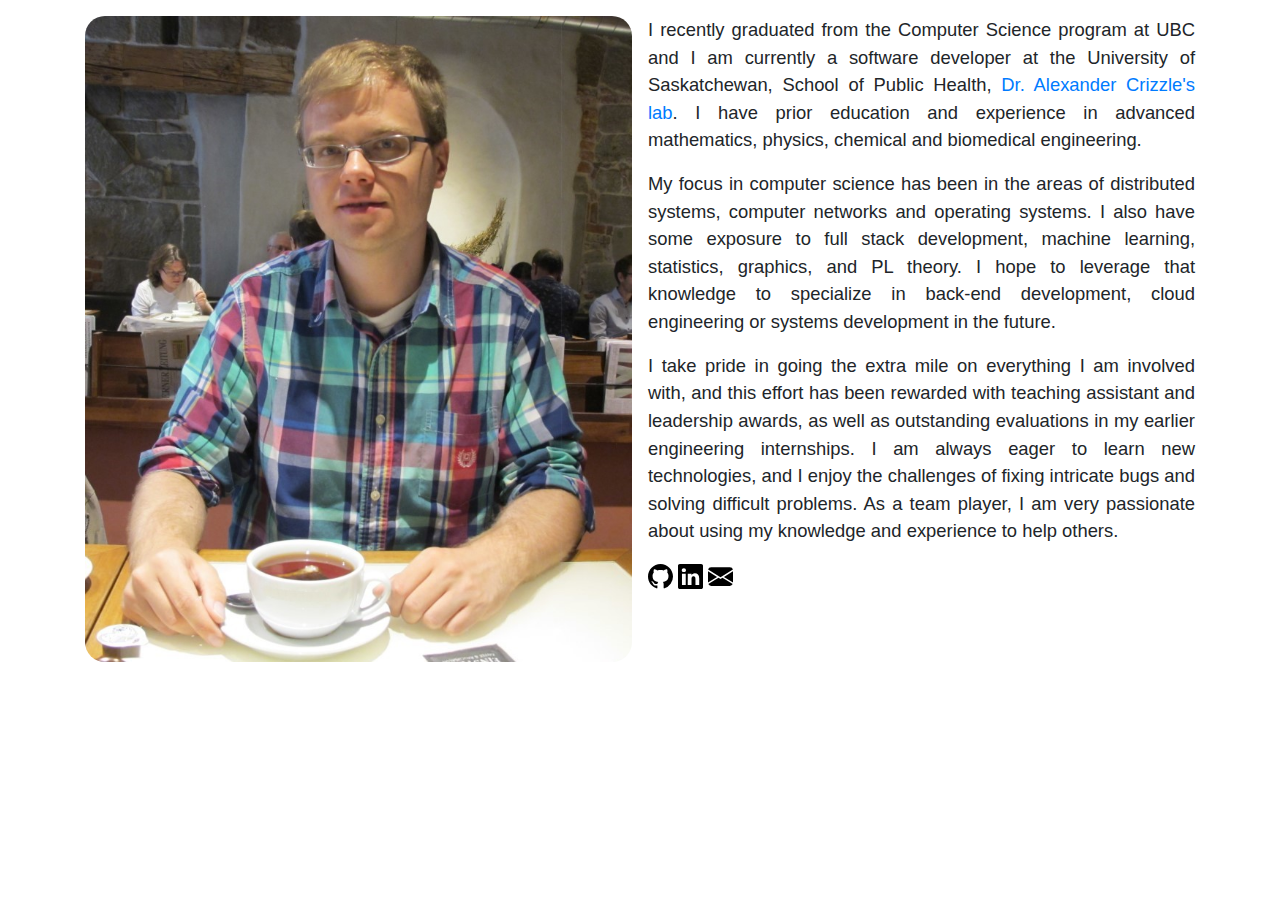
<file: index.html>
<!doctype html>
<html lang="en">
  <head>
    <!-- Required meta tags -->
    <meta charset="utf-8">
    <meta name="viewport" content="width=device-width, initial-scale=1, shrink-to-fit=no, user-scalable=yes">

    <!-- load jQuery and elements -->
    <script src="https://code.jquery.com/jquery-3.5.1.js" 
      integrity="sha256-QWo7LDvxbWT2tbbQ97B53yJnYU3WhH/C8ycbRAkjPDc=" 
      crossorigin="anonymous"></script>
    <script src="/script.js"></script>

    <!-- Bootstrap CSS -->
    <link rel="stylesheet" href="https://stackpath.bootstrapcdn.com/bootstrap/4.5.2/css/bootstrap.min.css" 
        integrity="sha384-JcKb8q3iqJ61gNV9KGb8thSsNjpSL0n8PARn9HuZOnIxN0hoP+VmmDGMN5t9UJ0Z" 
        crossorigin="anonymous">

    <!-- Custom CSS -->
    <link rel="stylesheet" href="/style.css" media="screen">
    <title>Sasha Avreline</title>
  </head>
  <body>
    <div id="nav"></div>

    <!-- main content -->
    <div class="container">

      <section class="row row-cols-1 row-cols-lg-2 no-gutters">
        <div class="col mt-3 pr-lg-2">
          <img class="w-100 rnd-img"
          src=".img/photo.jpg" alt="Sasha Avreline's Photo">
        </div>
        <div class="col textalign lgtext mt-3 pl-lg-2">
          <p>I recently graduated from the Computer Science program at UBC and I am
            currently a software developer at the University of Saskatchewan, School of 
            Public Health, <a href="https://researchers.usask.ca/alexander-crizzle/">
            Dr. Alexander Crizzle's lab</a>. I have prior education and experience in 
            advanced mathematics, physics, chemical and biomedical engineering.</p>
          <p>My focus in computer science has been in the areas of distributed systems, 
            computer networks and operating systems. I also have some exposure to full stack
            development, machine learning, statistics, graphics, and PL theory. I hope to 
            leverage that knowledge to specialize in back-end development, cloud engineering or 
            systems development in the future.</p>
          <p>I take pride in going the extra mile on everything I am involved with, and this
            effort has been rewarded with teaching assistant and leadership awards, as well 
            as outstanding evaluations in my earlier engineering internships. I am always eager to 
            learn new technologies, and I enjoy the challenges of fixing intricate bugs and 
            solving difficult problems. As a team player, I am very passionate about using my
            knowledge and experience to help others.</p>
          <!--<p><a href="resume.pdf">PDF Resume</a></p>-->
          <a href="https://github.com/savreline" class="text-decoration-none">
            <svg xmlns="http://www.w3.org/2000/svg" width="25" height="25" 
            fill="bg-dark" class="bi bi-github" viewBox="0 0 16 16">
              <path d="M8 0C3.58 0 0 3.58 0 8c0 3.54 2.29 6.53 5.47 7.59.4.07.55-.17.55-.38 0-.19-.01-.82-.01-1.49-2.01.37-2.53-.49-2.69-.94-.09-.23-.48-.94-.82-1.13-.28-.15-.68-.52-.01-.53.63-.01 1.08.58 1.23.82.72 1.21 1.87.87 2.33.66.07-.52.28-.87.51-1.07-1.78-.2-3.64-.89-3.64-3.95 0-.87.31-1.59.82-2.15-.08-.2-.36-1.02.08-2.12 0 0 .67-.21 2.2.82.64-.18 1.32-.27 2-.27.68 0 1.36.09 2 .27 1.53-1.04 2.2-.82 2.2-.82.44 1.1.16 1.92.08 2.12.51.56.82 1.27.82 2.15 0 3.07-1.87 3.75-3.65 3.95.29.25.54.73.54 1.48 0 1.07-.01 1.93-.01 2.2 0 .21.15.46.55.38A8.012 8.012 0 0 0 16 8c0-4.42-3.58-8-8-8z"/>
            </svg>
          </a>
          <a href="https://www.linkedin.com/in/savreline/" class="text-decoration-none">
            <svg xmlns="http://www.w3.org/2000/svg" width="25" height="25" 
              fill="bg-dark" class="bi bi-linkedin" viewBox="0 0 16 16">
              <path d="M0 1.146C0 .513.526 0 1.175 0h13.65C15.474 0 16 .513 16 1.146v13.708c0 .633-.526 1.146-1.175 1.146H1.175C.526 16 0 15.487 0 14.854V1.146zm4.943 12.248V6.169H2.542v7.225h2.401zm-1.2-8.212c.837 0 1.358-.554 1.358-1.248-.015-.709-.52-1.248-1.342-1.248-.822 0-1.359.54-1.359 1.248 0 .694.521 1.248 1.327 1.248h.016zm4.908 8.212V9.359c0-.216.016-.432.08-.586.173-.431.568-.878 1.232-.878.869 0 1.216.662 1.216 1.634v3.865h2.401V9.25c0-2.22-1.184-3.252-2.764-3.252-1.274 0-1.845.7-2.165 1.193v.025h-.016a5.54 5.54 0 0 1 .016-.025V6.169h-2.4c.03.678 0 7.225 0 7.225h2.4z"/>
            </svg>
          </a>
          <a href="mailto:savreline@gmail.com" class="text-decoration-none">
            <svg xmlns="http://www.w3.org/2000/svg" width="25" height="25" 
              fill="bg-dark" class="bi bi-envelope-fill" viewBox="0 0 16 16">
              <path d="M.05 3.555A2 2 0 0 1 2 2h12a2 2 0 0 1 1.95 1.555L8 8.414.05 3.555zM0 4.697v7.104l5.803-3.558L0 4.697zM6.761 8.83l-6.57 4.027A2 2 0 0 0 2 14h12a2 2 0 0 0 1.808-1.144l-6.57-4.027L8 9.586l-1.239-.757zm3.436-.586L16 11.801V4.697l-5.803 3.546z"/>
            </svg>          
          </a>
        </div><!-- media-body -->
      </section><!-- media -->
      
    </div><!-- container -->

    <!-- BootStrap JS -->
    <script src="https://cdn.jsdelivr.net/npm/popper.js@1.16.1/dist/umd/popper.min.js" 
        integrity="sha384-9/reFTGAW83EW2RDu2S0VKaIzap3H66lZH81PoYlFhbGU+6BZp6G7niu735Sk7lN" 
        crossorigin="anonymous"></script>
    <script src="https://stackpath.bootstrapcdn.com/bootstrap/4.5.2/js/bootstrap.min.js" 
        integrity="sha384-B4gt1jrGC7Jh4AgTPSdUtOBvfO8shuf57BaghqFfPlYxofvL8/KUEfYiJOMMV+rV" 
        crossorigin="anonymous"></script>
  </body>
</html>
</file>
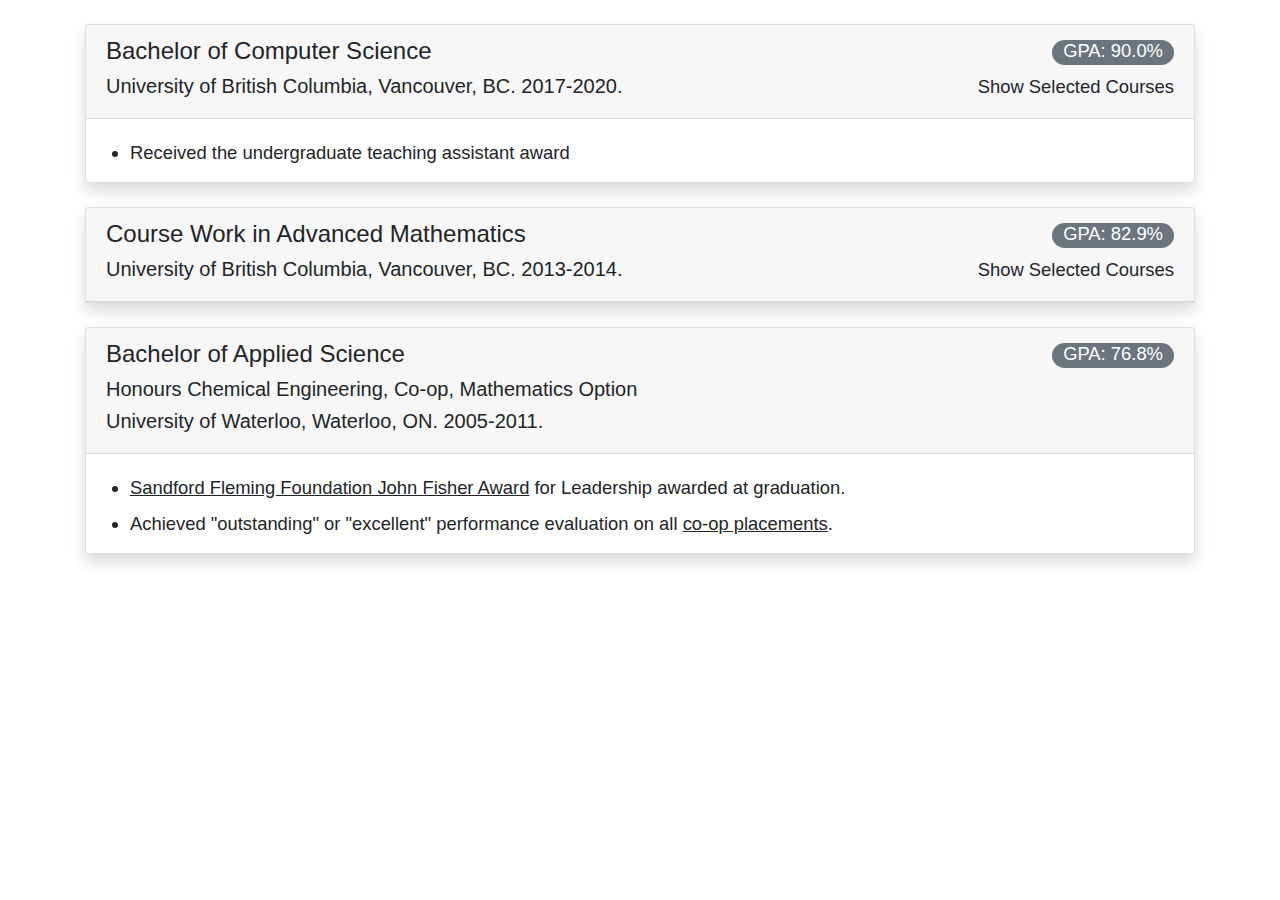
<file: education/index.html>
<!doctype html>
<html lang="en">
  <head>
    <!-- Required meta tags -->
    <meta charset="utf-8">
    <meta name="viewport" content="width=device-width, initial-scale=1, shrink-to-fit=no">

    <!-- load jQuery and elements -->
    <script src="https://code.jquery.com/jquery-3.5.1.js" 
      integrity="sha256-QWo7LDvxbWT2tbbQ97B53yJnYU3WhH/C8ycbRAkjPDc=" 
      crossorigin="anonymous"></script>
    <script src="/script.js"></script>

    <!-- Bootstrap CSS -->
    <link rel="stylesheet" href="https://stackpath.bootstrapcdn.com/bootstrap/4.5.2/css/bootstrap.min.css" 
        integrity="sha384-JcKb8q3iqJ61gNV9KGb8thSsNjpSL0n8PARn9HuZOnIxN0hoP+VmmDGMN5t9UJ0Z" 
        crossorigin="anonymous">

    <!-- Custom CSS -->
    <link rel="stylesheet" href="/style.css" media="screen">
    <title>Sasha Avreline: Education</title>
  </head>
  <body>
    <div id="nav"></div>

    <!-- main content -->
    <div class="container">
    
        <section class="card my-4 shadow">
            <div class="card-header">
                <div class="row row-cols-1 row-cols-lg-2">
                    <div class="col">
                        <h4>Bachelor of Computer Science</h4>
                        <h5>University of British Columbia, Vancouver, BC. 2017-2020.</h5>
                    </div>
                    <div class="col text-right">
                        <span class="badge-pill badge-secondary pb-1 lgtext">GPA: 90.0%</span><br>
                        <div class="mt-2 lgtext">
                            <a onClick="javascript:toggle(this, courses);" 
                                class="text-reset" href="#" data-toggle="collapse" data-target="#bcsCourses">
                                Show Selected Courses
                            </a>
                        </div>
                    </div>
                </div><!-- row-->
            </div><!-- header -->
            <div class="card-body lgtext pb-0">	
                <ul class="px-4">	
                    <li>Received the undergraduate teaching assistant award</li>	
                </ul>	
            </div>

            <div class="card-body mt-2 lgtext collapse" id="bcsCourses">
                <div class="row">
                    <div class="col">
                        <h5>Systems and PL</h5>
                        <ul>
                            <li>Distributed Systems Abstractions (Graduate Course)</li>
                            <li>Distributed Systems</li>
                            <li>Advanced Operating Systems</li>
                            <li>Introduction to Compiler Construction</li>
                            <li>Definition of Programming Languages</li>
                        </ul>
                    </div><!-- col -->

                    <div class="col">
                        <h5>Machine Learning and Statistics</h5>
                        <ul>
                            <li>Machine Learning and Data Mining</li>
                            <li>Introduction to Statistical Inference</li>
                            <li>Finding Relationships in Data</li>
                            <li>Introduction to Probability</li>
                        </ul>
                    </div><!-- col -->
                </div><!-- row -->

                <div class="row">
                    <div class="col">
                        <h5>Graphics</h5>
                        <ul>
                            <li>Computer Graphics</li>
                            <li>Geometric Modelling</li>
                        </ul>
                    </div><!-- col -->
                    <div class="col">
                        <h5>Scientific Computing</h5>
                        <ul>
                            <li>Computational Optimization</li>
                            <li>Numerical Approximation and Discretization</li>
                        </ul>
                    </div><!-- col -->
                </div><!-- row -->
            </div><!-- collapse -->
        </section><!-- BCS -->

        <section class="card my-4 shadow">
            <div class="card-header">
                <div class="row row-cols-1 row-cols-lg-2">
                    <div class="col">
                        <h4>Course Work in Advanced Mathematics</h4>
                        <h5>University of British Columbia, Vancouver, BC. 2013-2014.</h5>
                    </div>
                    <div class="col text-right">
                        <span class="badge-pill badge-secondary pb-1 lgtext">GPA: 82.9%</span><br>
                        <div class="mt-2 lgtext">
                            <a onClick="javascript:toggle(this, courses);" 
                                class="text-reset" href="#" data-toggle="collapse" data-target="#mathCourses">
                                Show Selected Courses
                            </a>
                        </div>
                    </div>
                </div><!-- row -->
            </div><!-- header -->

            <div class="card-body mt-2 collapse" id="mathCourses">
                <div class="lgtext row">
                    <div class="col">
                        <h5>Analysis *</h5>
                        <ul>
                            <li>Measure Theory and Integration</li>
                            <li>Functional Analysis</li>
                            <li>Complex Analysis</li>
                        </ul>
                    </div><!-- col -->

                    <div class="col">
                        <h5>Abstract Algebra *</h5>
                        <ul>
                            <li>Fields and Galois Theory</li>
                            <li>Topics in Algebra</li>
                        </ul>
                    </div><!-- col -->
                </div><!-- row -->

                <div class="lgtext row">
                    <div class="col">
                        <h5>Differential Equations</h5>
                        <ul>
                            <li>Green's Functions and Variational Methods</li>
                        </ul>
                    </div><!-- col -->
                    <div class="col">
                        <h5>Topology</h5>
                        <ul>
                            <li>Introduction to Topology</li>
                        </ul>
                    </div><!-- col -->
                </div><!-- row -->
                <span>* all courses are cross-listed graduate courses</span>
            </div><!-- collapse -->
        </section><!-- Math -->

        <section class="card my-4 shadow">
            <div class="card-header">
                <div class="row row-cols-1 row-cols-lg-2">
                    <div class="col-lg-8">
                        <h4>Bachelor of Applied Science</h4>
                        <h5>Honours Chemical Engineering, Co-op, Mathematics Option</h5>
                        <h5>University of Waterloo, Waterloo, ON. 2005-2011.</h5>
                    </div>
                    <div class="col-lg-4 text-right">
                        <span class="badge-pill badge-secondary pb-1 lgtext">GPA: 76.8%</span><br>
                    </div>
                </div><!-- row -->
            </div><!-- header -->

            <div class="card-body lgtext pb-0">
                <ul class="px-4">
                    <li class="pb-1">
                        <a class="text-reset"
                        data-toggle="popover"
                        data-placement="bottom"
                        data-trigger="hover"
                        data-content="The award is for the student graduating from the undergraduate program who 
                        have shown outstanding leadership throughout their academic career in activities that 
                        relate to engineering education."><u>
                        Sandford Fleming Foundation John Fisher Award</u></a> for Leadership awarded at graduation.</li>
                    <li class="pt-1">Achieved "outstanding" or "excellent" performance evaluation on all 
                        <a href="/experience/#interns" class="text-reset"><u>co-op placements</u></a>.</li>
                </ul>
            </div>
        </section><!-- BASc -->
    
    </div><!-- container -->

    <!-- BootStrap JS -->
    <script src="https://cdn.jsdelivr.net/npm/popper.js@1.16.1/dist/umd/popper.min.js" 
        integrity="sha384-9/reFTGAW83EW2RDu2S0VKaIzap3H66lZH81PoYlFhbGU+6BZp6G7niu735Sk7lN" 
        crossorigin="anonymous"></script>
    <script src="https://stackpath.bootstrapcdn.com/bootstrap/4.5.2/js/bootstrap.min.js" 
        integrity="sha384-B4gt1jrGC7Jh4AgTPSdUtOBvfO8shuf57BaghqFfPlYxofvL8/KUEfYiJOMMV+rV" 
        crossorigin="anonymous"></script>
    <script>
        $(function () {
          $('[data-toggle="popover"]').popover();
        })
    </script>
  </body>
</html>
</file>
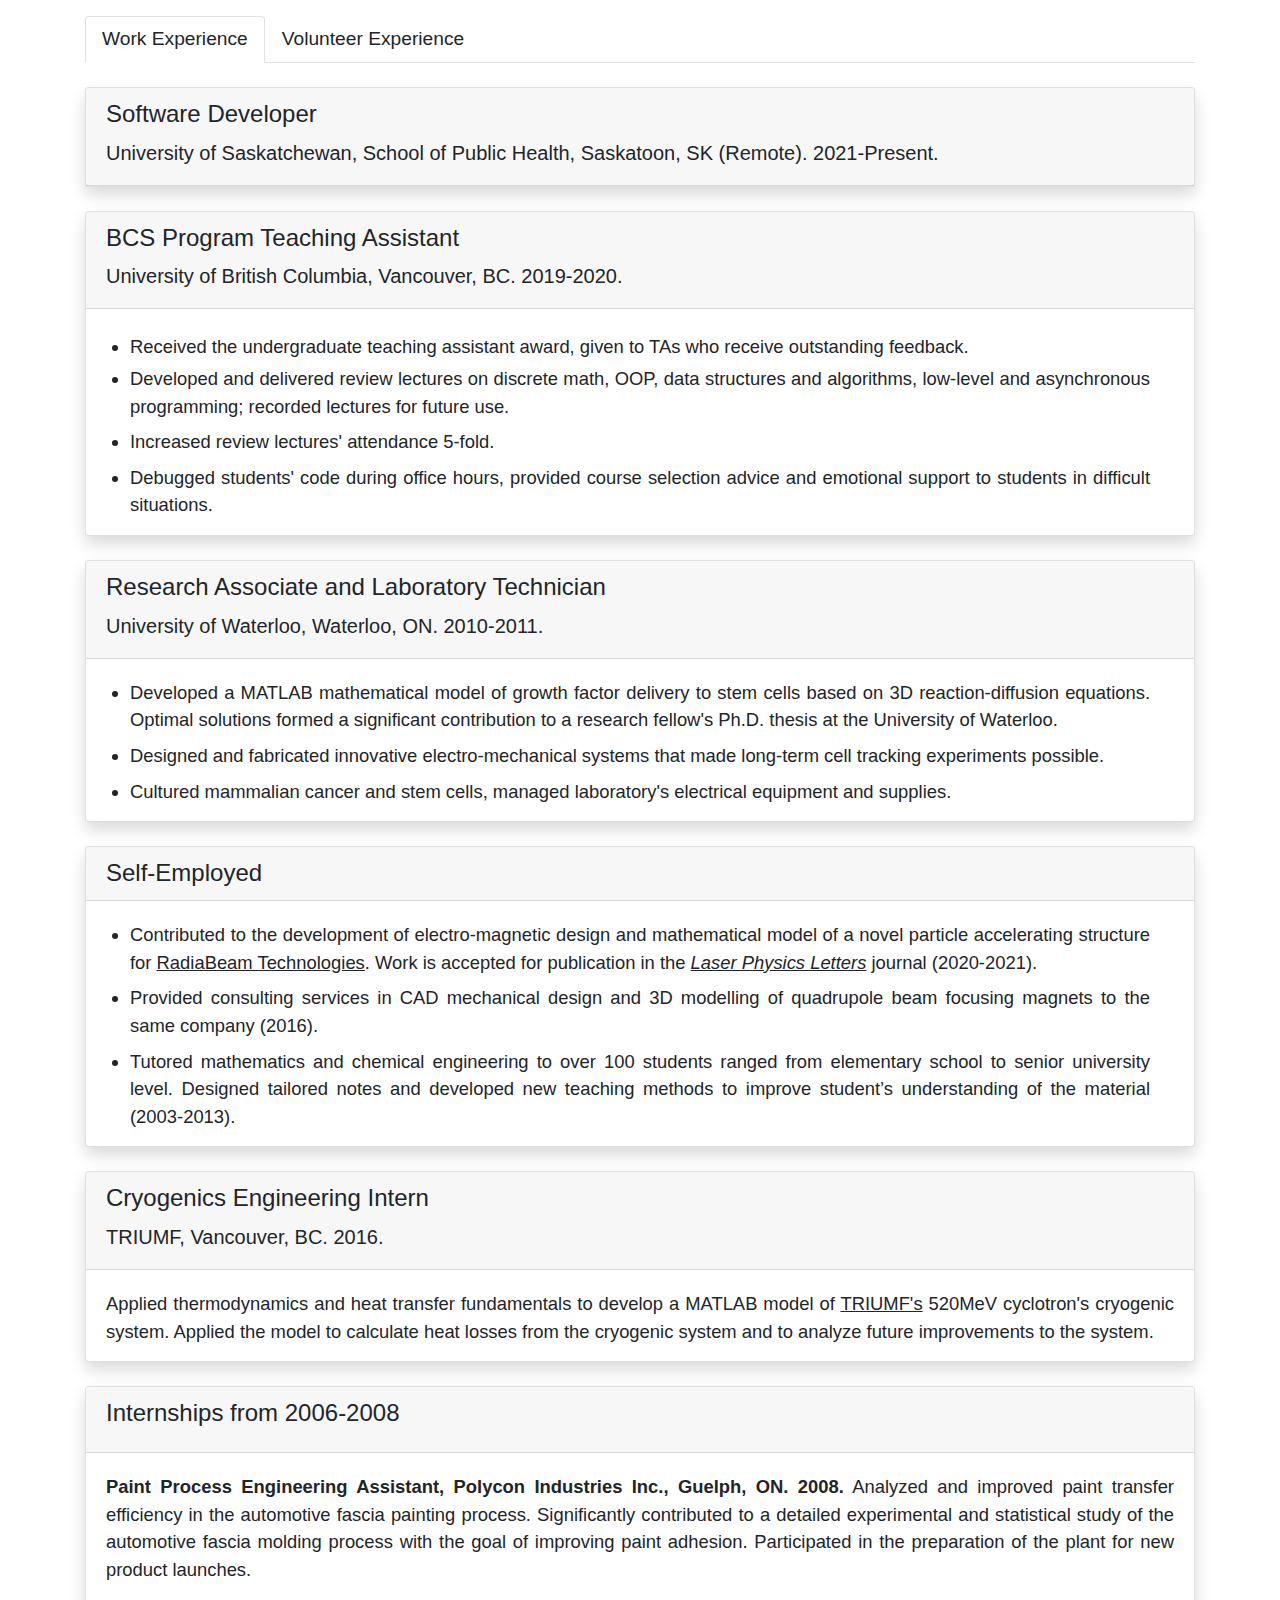
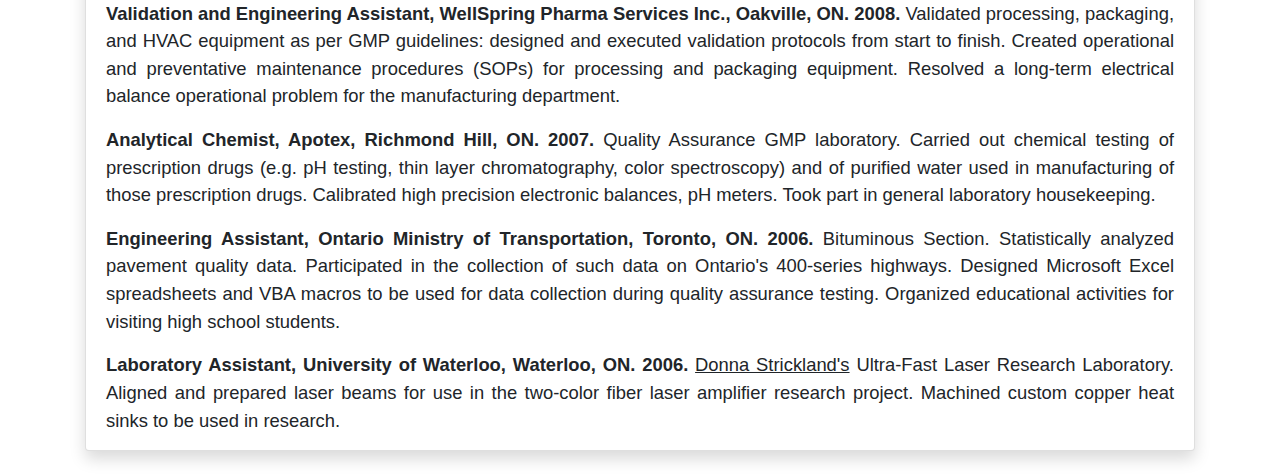
<file: experience/index.html>
<!doctype html>
<html lang="en">
  <head>
    <!-- Required meta tags -->
    <meta charset="utf-8">
    <meta name="viewport" content="width=device-width, initial-scale=1, shrink-to-fit=no, user-scalable=yes">

    <!-- load jQuery and elements -->
    <script src="https://code.jquery.com/jquery-3.5.1.js" 
      integrity="sha256-QWo7LDvxbWT2tbbQ97B53yJnYU3WhH/C8ycbRAkjPDc=" 
      crossorigin="anonymous"></script>
    <script src="/script.js"></script>

    <!-- Bootstrap CSS -->
    <link rel="stylesheet" href="https://stackpath.bootstrapcdn.com/bootstrap/4.5.2/css/bootstrap.min.css" 
        integrity="sha384-JcKb8q3iqJ61gNV9KGb8thSsNjpSL0n8PARn9HuZOnIxN0hoP+VmmDGMN5t9UJ0Z" 
        crossorigin="anonymous">

    <!-- Custom CSS -->
    <link rel="stylesheet" href="/style.css" media="screen">
    <title>Sasha Avreline: Experience</title>
  </head>
  <body>
    <div id="nav"></div>

    <!-- main content -->
    <div class="container" id="content">
    
      <nav class="nav nav-tabs mt-3">
        <a class="nav-item nav-link text-reset active" 
          href="#work"
          data-toggle="tab">
          Work Experience</a>
        <a class="nav-item nav-link text-reset" 
          href="#volunteer"
          data-toggle="tab">
          Volunteer Experience</a>
      </nav>

      <div class="tab-content">
        <div class="tab-pane active" id="work">
          <section class="card my-4 shadow">
            <div class="card-header">
              <h4 class="card-title">Software Developer</h4>
              <h5 class="card-substitle">University of Saskatchewan, School of 
                Public Health, Saskatoon, SK (Remote). 2021-Present.</h5>
            </div>
          </section><!-- Current -->

          <section class="card my-4 shadow">
            <div class="card-header">
              <h4 class="card-title">BCS Program Teaching Assistant</h4>
              <h5 class="card-substitle">University of British Columbia, Vancouver, BC. 
                2019-2020.</h5>
            </div>
            <div class="card-body textalign lgtext pb-0">
              <ul class="px-4">
                <li class="py-1">Received the undergraduate teaching assistant award, 
                  given to TAs who receive outstanding feedback.</li>
                <li class="pb-1">Developed and delivered review lectures on discrete math, OOP, 
                  data structures and algorithms, low-level and asynchronous programming; 
                  recorded lectures for future use.</li>
                <li class="py-1">Increased review lectures' attendance 5-fold.</li>
                <li class="pt-1">Debugged students' code during office hours, provided course 
                  selection advice and emotional support to students in difficult situations.</li>
              </ul>
            </div>
          </section><!-- BCS TA -->
    
          <section class="card my-4 shadow">
            <div class="card-header">
              <h4 class="card-title">Research Associate and Laboratory Technician</h4>
              <h5 class="card-substitle">University of Waterloo, Waterloo, ON. 2010-2011.</h5>
            </div>
            <div class="card-body textalign lgtext pb-0">
              <ul class="px-4">
                <li class="pb-1">Developed a MATLAB mathematical model of growth factor delivery to stem cells 
                  based on 3D reaction-diffusion equations. Optimal solutions formed a significant
                  contribution to a research fellow's Ph.D. thesis at the University of Waterloo.</li>
                <li class="py-1">Designed and fabricated innovative electro-mechanical systems
                  that made long-term cell tracking experiments possible.</li>
                <li class="pt-1">Cultured mammalian cancer and stem cells, managed laboratory's 
                  electrical equipment and supplies.</li>
              </ul>
            </div>
          </section><!-- UW -->
    
          <section class="card my-4 shadow">
            <div class="card-header pb-0">
              <h4 class="card-title">Self-Employed</h4>
            </div>
            <div class="card-body textalign lgtext pb-0">
              <ul class="px-4">
                <!-- <li class="pb-1">Provided consulting services in design and mathematical 
                  modeling of a novel undulator-based particle accelerating structure for low-energy
                  heavy-ions beams to RadiaBeam Technologies (2020).</li> -->
                <li class="pb-1">Contributed to the development of electro-magnetic design and
                  mathematical model of a novel particle accelerating structure for 
                  <a href="https://radiabeam.com/" class="text-reset"><u>RadiaBeam Technologies</u></a>. 
                  Work is accepted for publication in the
                  <a href="https://iopscience.iop.org/journal/1612-202X" class="text-reset">
                    <u><em>Laser Physics Letters</u></em></a> journal (2020-2021).</li>
                <li class="py-1">Provided consulting services in CAD mechanical design and 3D 
                  modelling of quadrupole beam focusing magnets to the same company (2016).</li>
                <li class="pt-1">Tutored mathematics and chemical engineering to over 100 students
                  ranged from elementary school to senior university level.	Designed tailored notes 
                  and developed new teaching methods to improve student’s understanding of the 
                  material (2003-2013).</li>
              </ul>
            </div>
          </section><!-- Self-employed -->
    
          <section class="card my-4 shadow">
            <div class="card-header">
              <h4 class="card-title">Cryogenics Engineering Intern</h4>
              <h5 class="card-substitle">TRIUMF, Vancouver, BC. 2016.</h5>
            </div>
            <div class="card-body textalign lgtext pb-0">
              <p>
                Applied thermodynamics and heat transfer fundamentals to develop a MATLAB
                model of <a href="https://www.triumf.ca/" class="text-reset"><u>TRIUMF's</u></a> 
                520MeV cyclotron's cryogenic system. Applied the model to calculate heat 
                losses from the cryogenic system and to analyze future improvements to the 
                system.
              </p>
            </div>
          </section><!-- TRIUMF -->
    
          <div class="card my-4 shadow" id="interns">
            <div class="card-header">
              <h4 class="card-title">Internships from 2006-2008</h4>
            </div>
            <div class="card-body textalign lgtext pb-0">
              <p><strong>Paint Process Engineering Assistant, Polycon Industries Inc., 
                Guelph, ON. 2008.</strong>
                Analyzed and improved paint transfer efficiency in the automotive fascia painting 
                process. Significantly contributed to a detailed experimental and statistical study of 
                the automotive fascia molding process with the goal of improving paint adhesion. 
                Participated in the preparation of the plant for new product launches.
              </p>
              <p><strong>Validation and Engineering Assistant, WellSpring Pharma Services Inc.,
                Oakville, ON. 2008.</strong>
                Validated processing, packaging, and HVAC equipment as per GMP guidelines: 
                designed and executed validation protocols from start to finish. Created
                operational and preventative maintenance procedures (SOPs) for processing and 
                packaging equipment. Resolved a long-term electrical balance operational problem
                for the manufacturing department.
              </p>
              <p><strong>Analytical Chemist, Apotex, Richmond Hill, ON. 2007.</strong>
                Quality Assurance GMP laboratory. Carried out chemical testing of prescription drugs
                (e.g. pH testing, thin layer chromatography, color spectroscopy) and of purified water
                used in manufacturing of those prescription drugs. Calibrated high precision 
                electronic balances, pH meters. Took part in general laboratory housekeeping.
              </p>
              <p><strong>Engineering Assistant, Ontario Ministry of Transportation, Toronto, ON. 
                2006.</strong>
                Bituminous Section. Statistically analyzed pavement quality data. Participated 
                in the collection of such data on Ontario's 400-series highways. Designed Microsoft 
                Excel spreadsheets and VBA macros to be used for data collection during quality 
                assurance testing. Organized educational activities for visiting high school 
                students.
              </p>
              <p><strong>Laboratory Assistant, University of Waterloo, Waterloo, ON. 2006.</strong>
                <a href="https://uwaterloo.ca/physics-astronomy/people-profiles/donna-strickland"
                  class="text-reset"><u>Donna Strickland's</u></a>
                Ultra-Fast Laser Research Laboratory. Aligned and prepared laser beams for use 
                in the two-color fiber laser amplifier research project. Machined custom 
                copper heat sinks to be used in research.
              </p>
            </div><!-- card-body -->
          </div><!-- interns -->
        </div><!-- tab-pane -->

        <div class="tab-pane" id="volunteer">
          <section class="card my-4 shadow">
            <div class="card-header">
              <h4 class="card-title">UBC Math Circle</h4>
              <h5 class="card-substitle">University of British Columbia, Vancouver, BC. 
                2014-2015.</h5>
            </div>
            <div class="card-body textalign lgtext pb-0">
              <ul class="px-4">
                <li class="pb-1">Created challenging problem sets to help develop advanced 
                  mathematical problem-solving skills of outstanding BC high school students.</li>
                <li class="py-1">Assisted students in solving the problem sets and delivered mini 
                  lectures to introduce new mathematical concepts.</li>
                <li class="pt-1">Managed the logistical issues of the math circle.</li>
              </ul>
            </div>
          </section><!-- Math Circle -->
    
          <section class="card my-4 shadow">
            <div class="card-header">
              <h4 class="card-title">Vice President, Education</h4>
              <h5 class="card-substitle">University of Waterloo's Student Engineering Society, 
                Waterloo, ON. 2008-2009.</h5>
            </div>
            <div class="card-body textalign lgtext pb-0">
              <ul class="px-4">
                <li class="pb-1">Acted as a liaison between administration and student body on all 
                  education matters in the Faculty of Engineering.</li>
                <li class="py-1">Worked directly with the Dean of Engineering to find a suitable 
                  resolution to the challenges faced with the implementation of the PDEng 
                  (Professional Development for Engineers) program.</li>
                <li class="py-1">Initiated the creation of university-wide midterm scheduling 
                  guidelines.</li>
                <li class="pt-1">Launched fundraising activities for the Canadian Cancer Society 
                  that raised over $1 000.</li>
              </ul>
            </div>
          </section><!-- EngSoc -->
        </div><!-- tab-pane -->
      </div><!-- tab-content -->
      
    </div><!-- container -->

    <!-- BootStrap JS -->
    <script src="https://cdn.jsdelivr.net/npm/popper.js@1.16.1/dist/umd/popper.min.js" 
        integrity="sha384-9/reFTGAW83EW2RDu2S0VKaIzap3H66lZH81PoYlFhbGU+6BZp6G7niu735Sk7lN" 
        crossorigin="anonymous"></script>
    <script src="https://stackpath.bootstrapcdn.com/bootstrap/4.5.2/js/bootstrap.min.js" 
        integrity="sha384-B4gt1jrGC7Jh4AgTPSdUtOBvfO8shuf57BaghqFfPlYxofvL8/KUEfYiJOMMV+rV" 
        crossorigin="anonymous"></script>
  </body>
</html>
</file>
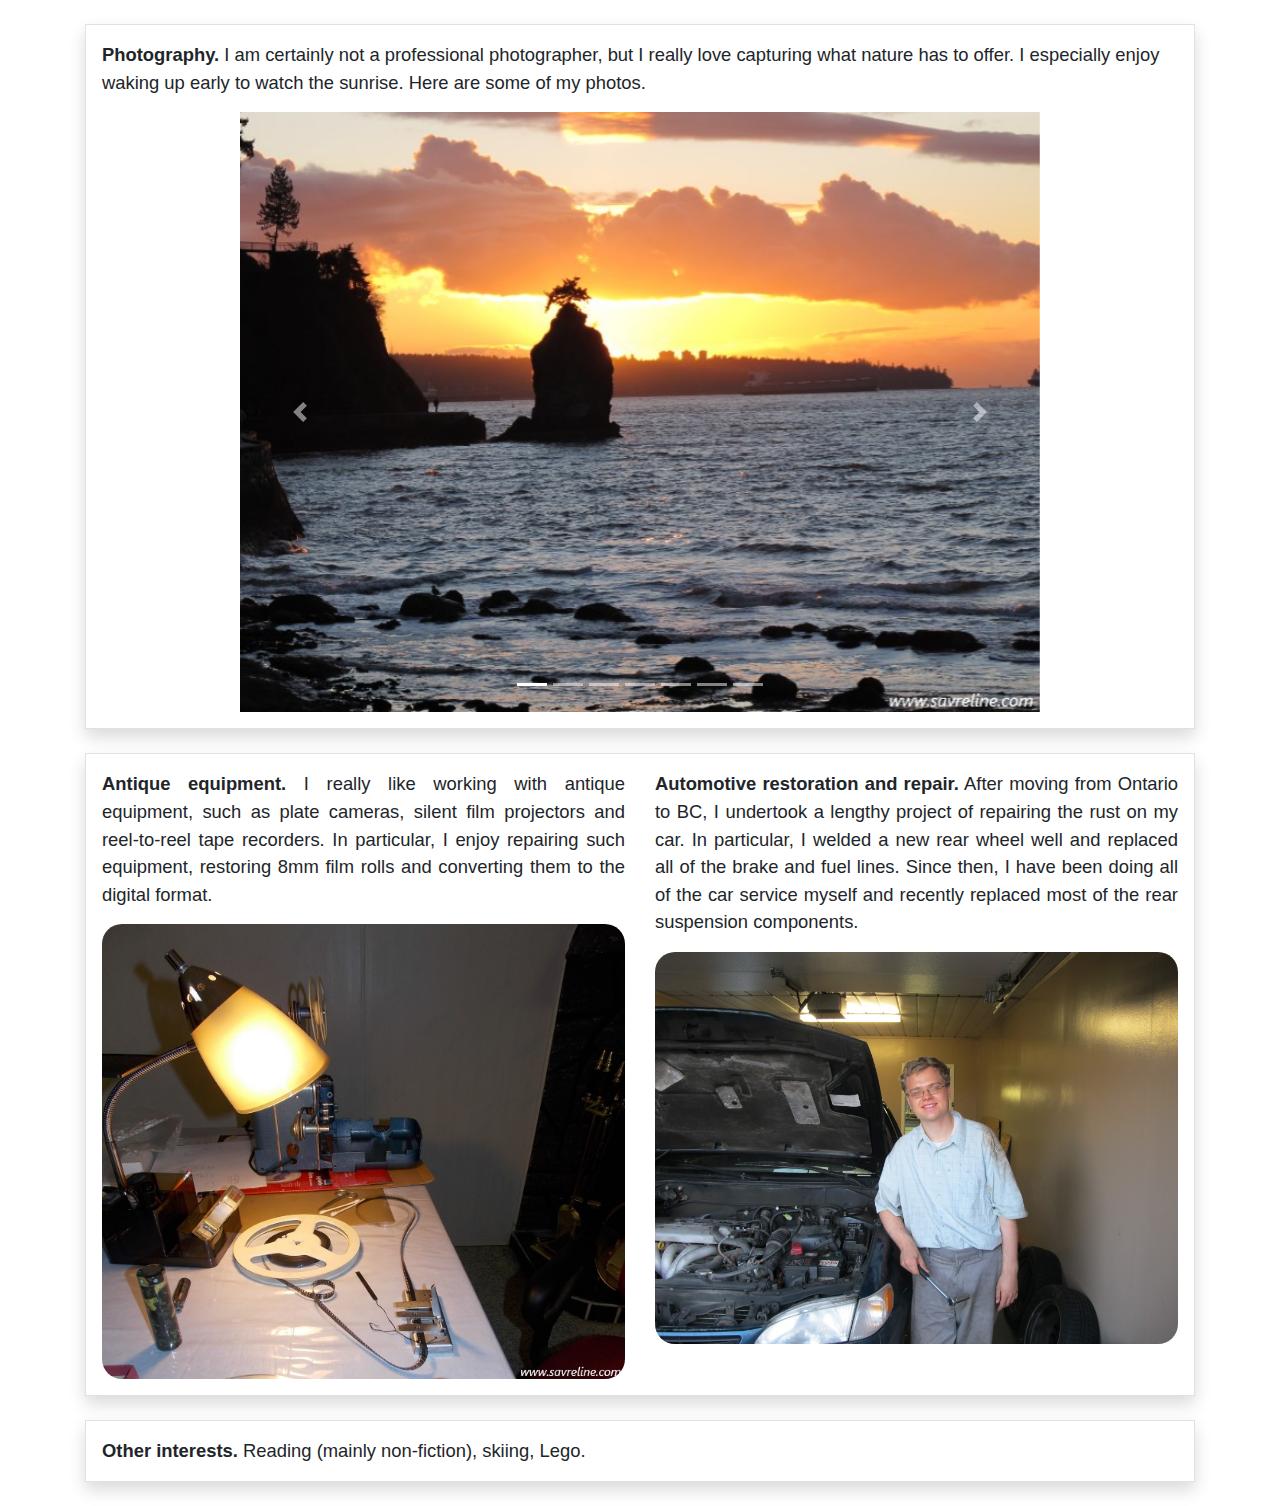
<file: hobbies/index.html>
<!doctype html>
<html lang="en">
  <head>
    <!-- Required meta tags -->
    <meta charset="utf-8">
    <meta name="viewport" content="width=device-width, initial-scale=1, shrink-to-fit=no, user-scalable=yes">

    <!-- load jQuery and elements -->
    <script src="https://code.jquery.com/jquery-3.5.1.js" 
      integrity="sha256-QWo7LDvxbWT2tbbQ97B53yJnYU3WhH/C8ycbRAkjPDc=" 
      crossorigin="anonymous"></script>
    <script src="/script.js"></script>
  
    <!-- Bootstrap CSS -->
    <link rel="stylesheet" href="https://stackpath.bootstrapcdn.com/bootstrap/4.5.2/css/bootstrap.min.css" 
        integrity="sha384-JcKb8q3iqJ61gNV9KGb8thSsNjpSL0n8PARn9HuZOnIxN0hoP+VmmDGMN5t9UJ0Z" 
        crossorigin="anonymous">

    <!-- Custom CSS -->
    <link rel="stylesheet" href="/style.css" media="screen">  <title>Sasha Avreline: Hobbies</title>
  </head>
  <body>
    <div id="nav"></div>

    <!-- main content -->
    <div class="container">
    
      <section class="border my-4 p-3 shadow">
        <p><strong>Photography.</strong> I am certainly not a professional photographer, 
          but I really love capturing what nature has to offer. I especially enjoy waking 
          up early to watch the sunrise. Here are some of my photos.</p>
        <div class="row justify-content-center">
          <div class="col-9">
            <div class="carousel slide carousel-fade" id="photos" data-ride="carousel">
              <ol class="carousel-indicators">
                <li data-target="#photos" data-slide-to="0" class="active"></li>
                <li data-target="#photos" data-slide-to="1"></li>
                <li data-target="#photos" data-slide-to="2"></li>
                <li data-target="#photos" data-slide-to="3"></li>
                <li data-target="#photos" data-slide-to="4"></li>
                <li data-target="#photos" data-slide-to="5"></li>
                <li data-target="#photos" data-slide-to="6"></li>
              </ol><!-- carousel-indicators -->
              <div class="carousel-inner">
                <div class="carousel-item active">
                  <img class="d-block w-100" src="/.img/siwash.jpg" alt="Siwash Rock, Stanley Park">
                </div>
                <div class="carousel-item">
                  <img class="d-block w-100" src="/.img/falls.jpg" alt="Ramona Falls, Oregon">
                </div>
                <div class="carousel-item">
                  <img class="d-block w-100" src="/.img/lake.jpg" alt="Joffre  Lakes, Pemberton">
                </div>
                <div class="carousel-item">
                  <img class="d-block w-100" src="/.img/snow.jpg" alt="Blue Grouse Lake, Grouse Mountain">
                </div>
                <div class="carousel-item">
                  <img class="d-block w-100" src="/.img/sakura.jpg" alt="Cherry Blossoms, Vancouver">
                </div>
                <div class="carousel-item">
                  <img class="d-block w-100" src="/.img/tulips.jpg" alt="Tulips, Butchard Gardens">
                </div>
                <div class="carousel-item">
                  <img class="d-block w-100" src="/.img/van.jpg" alt="View of Vancouver, BC at Sunrise">
                </div>
              </div><!-- carousel-inner -->
              <a class="carousel-control-prev" href="#photos" data-slide="prev">
                <span class="carousel-control-prev-icon"></span>
              </a><!-- prev -->
              <a class="carousel-control-next" href="#photos" data-slide="next">
                <span class="carousel-control-next-icon"></span>
              </a><!-- next -->
            </div><!-- carousel -->
          </div><!-- col -->
        </div><!-- row -->
      </section><!-- photography -->
    
      <section class="border my-4 p-3 shadow">
        <section class="media">
          <div class="media-body textalign row lgtext">
            <div class="col-lg-6">
              <p><strong>Antique equipment.</strong> I really like working with antique equipment, 
                such as plate cameras, silent film projectors and reel-to-reel tape recorders.
                In particular, I enjoy repairing such equipment, restoring 8mm film rolls
                and converting them to the digital format.
              </p>
              <img class="w-100 rnd-img" src="/.img/proj.jpg" alt="Silent film projector">
            </div><!-- col -->
            <div class="col-lg-6 mt-2 mt-lg-0">
              <p><strong>Automotive restoration and repair.</strong> After moving from Ontario
                to BC, I undertook a lengthy project of repairing the rust on my car. In particular,
                I welded a new rear wheel well and replaced all of the brake and fuel lines. Since
                then, I have been doing all of the car service myself and recently replaced most of the 
                rear suspension components.
              </p>
              <img class="w-100 rnd-img" src="/.img/car.jpg" alt="My car">
            </div><!-- col -->
          </div><!-- row-->
        </section><!-- media -->
      </section><!-- tech -->

      <section class="border my-4 p-3 shadow lgtext">
        <strong>Other interests.</strong> Reading (mainly non-fiction), skiing, Lego.
      </section>

    </div><!-- container -->

    <!-- BootStrap JS -->
    <script src="https://cdn.jsdelivr.net/npm/popper.js@1.16.1/dist/umd/popper.min.js" 
        integrity="sha384-9/reFTGAW83EW2RDu2S0VKaIzap3H66lZH81PoYlFhbGU+6BZp6G7niu735Sk7lN" 
        crossorigin="anonymous"></script>
    <script src="https://stackpath.bootstrapcdn.com/bootstrap/4.5.2/js/bootstrap.min.js" 
        integrity="sha384-B4gt1jrGC7Jh4AgTPSdUtOBvfO8shuf57BaghqFfPlYxofvL8/KUEfYiJOMMV+rV" 
        crossorigin="anonymous"></script>
  </body>
</html>
</file>
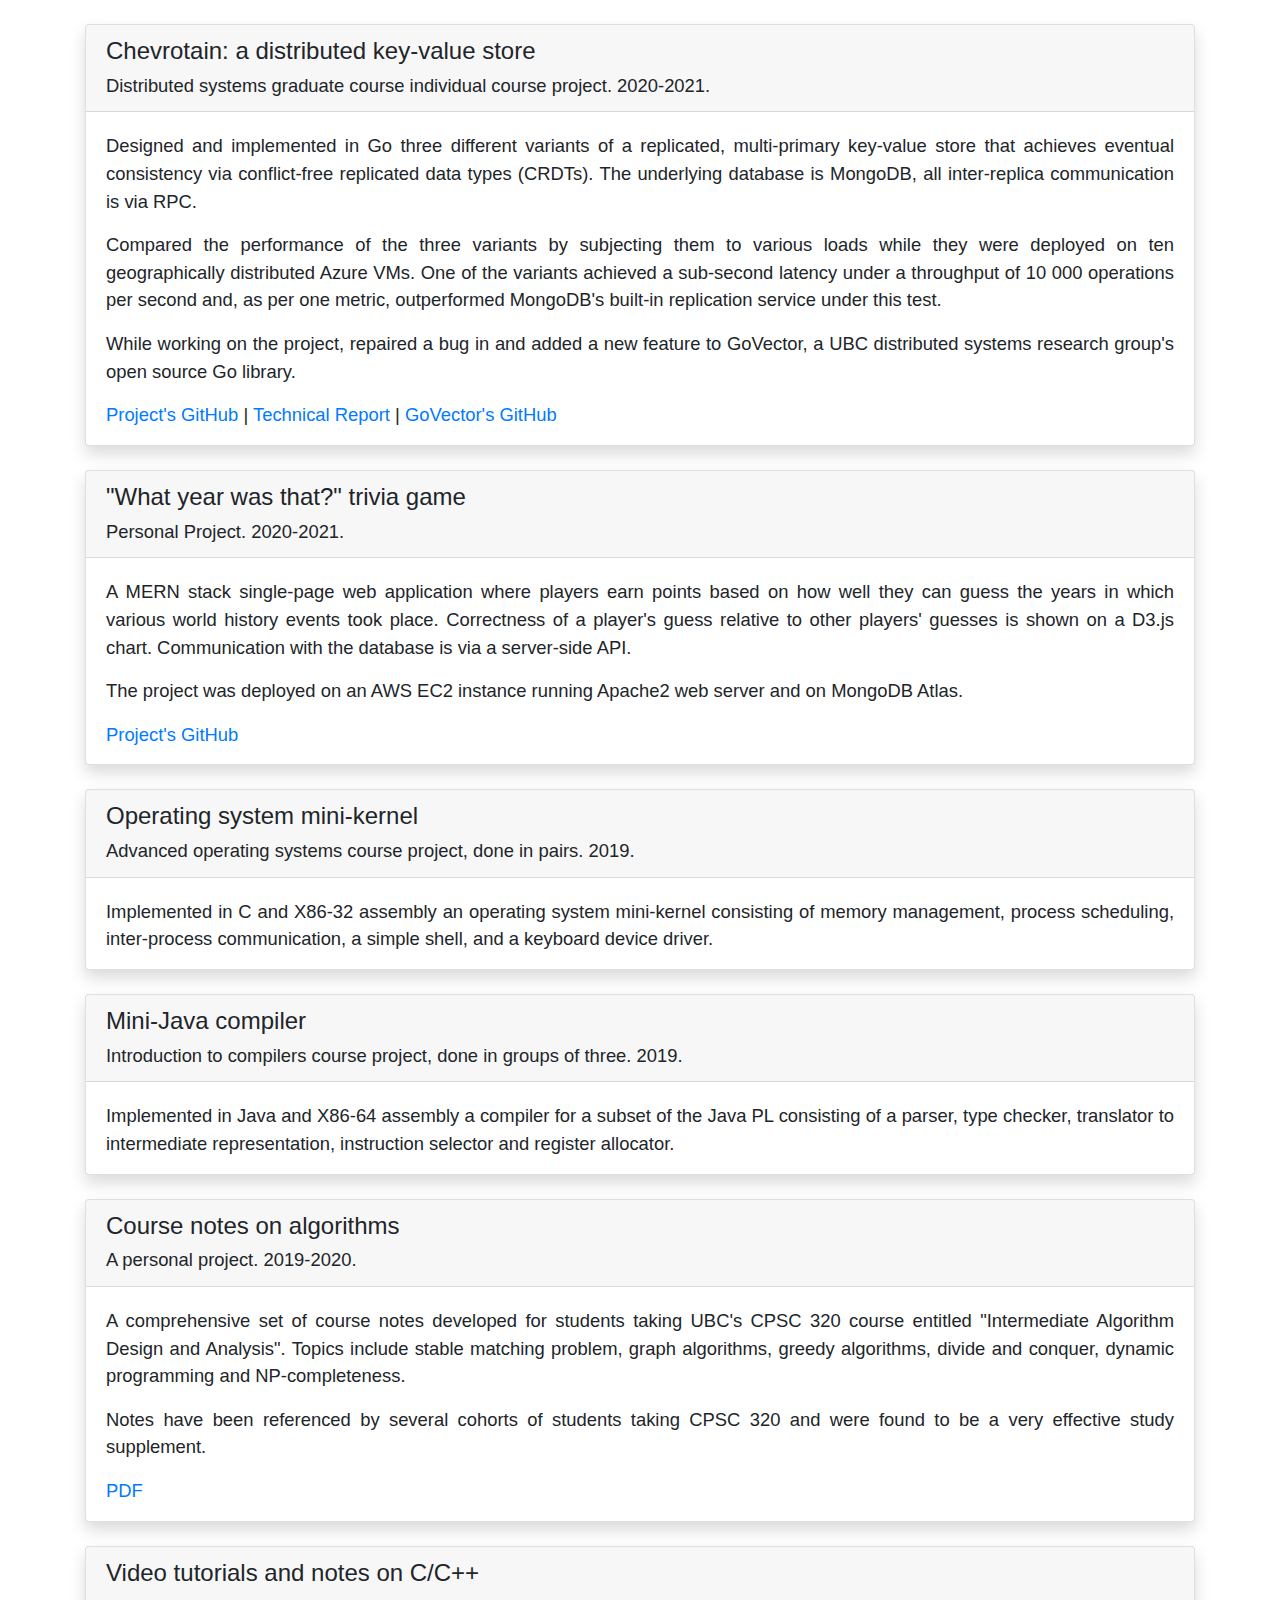
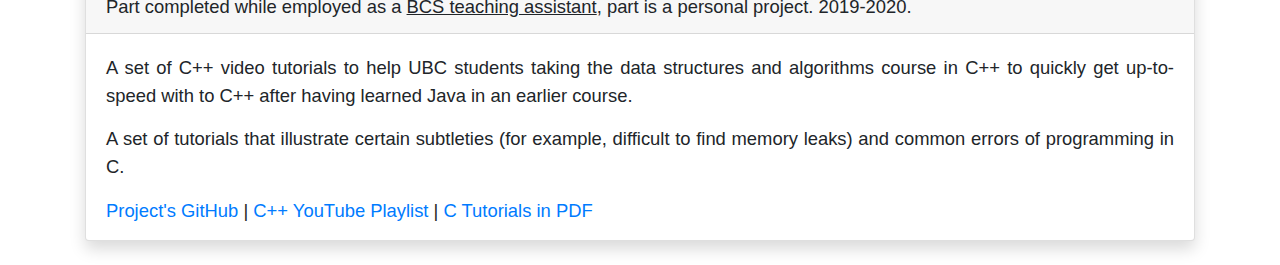
<file: projects/index.html>
<!doctype html>
<html lang="en">
  <head>
    <!-- Required meta tags -->
    <meta charset="utf-8">
    <meta name="viewport" content="width=device-width, initial-scale=1, shrink-to-fit=no, user-scalable=yes">

    <!-- load jQuery and elements -->
    <script src="https://code.jquery.com/jquery-3.5.1.js" 
      integrity="sha256-QWo7LDvxbWT2tbbQ97B53yJnYU3WhH/C8ycbRAkjPDc=" 
      crossorigin="anonymous"></script>
    <script src="/script.js"></script>

    <!-- Bootstrap CSS -->
    <link rel="stylesheet" href="https://stackpath.bootstrapcdn.com/bootstrap/4.5.2/css/bootstrap.min.css" 
        integrity="sha384-JcKb8q3iqJ61gNV9KGb8thSsNjpSL0n8PARn9HuZOnIxN0hoP+VmmDGMN5t9UJ0Z" 
        crossorigin="anonymous">

    <!-- Custom CSS -->
    <link rel="stylesheet" href="/style.css" media="screen">
    <title>Sasha Avreline: Projects</title>
  </head>
  <body>
    <div id="nav"></div>

    <!-- main content -->
    <div class="container">
    
      <section class="card my-4 shadow">
        <div class="card-header">
          <h4 class="card-title">Chevrotain: a distributed key-value store</h4>
          <p class="card-subtitle">Distributed systems graduate course individual course project. 2020-2021.</p>
        </div>
        <div class="card-body textalign lgtext pb-0">
          <p>Designed and implemented in Go three different variants of a replicated, multi-primary key-value
            store that achieves eventual consistency via conflict-free replicated data types (CRDTs).
            The underlying database is MongoDB, all inter-replica communication is via RPC.</p>
          <p>Compared the performance of the three variants by subjecting them to various
            loads while they were deployed on ten geographically distributed Azure VMs. One of the variants achieved
            a sub-second latency under a throughput of 10 000 operations per second and, as per one metric, 
            outperformed MongoDB's built-in replication service under this test.</p>
          <p>While working on the project, repaired a bug in and added a new feature to GoVector, a 
            UBC distributed systems research group's open source Go library.</p>
          <p><a href="https://github.com/savreline/chevrotain">Project's GitHub</a> |
            <a href="report.pdf">Technical Report</a> |
            <a href="https://github.com/DistributedClocks/GoVector">GoVector's GitHub</a>
          </p>
        </div>
      </section><!-- Chevrotain -->

      <section class="card my-4 shadow">
        <div class="card-header">
          <h4 class="card-title">"What year was that?" trivia game</h4>
          <p class="card-subtitle">Personal Project. 2020-2021.</p>
        </div>
        <div class="card-body textalign lgtext pb-0">
          <p>A MERN stack single-page web application where players earn points based on how well they can guess 
            the years in which various world history events took place. Correctness of a player's 
            guess relative to other players' guesses is shown on a D3.js chart. Communication with the database
            is via a server-side API.</p>
          <p>The project was deployed on an AWS EC2 instance running Apache2 web server and on MongoDB Atlas.</p>
          <p><a href="https://github.com/savreline/what-year">Project's GitHub</a></p>
        </div>
      </section><!-- what year -->

      <section class="card my-4 shadow">
        <div class="card-header">
          <h4 class="card-title">Operating system mini-kernel</h4>
          <p class="card-subtitle">Advanced operating systems course project, done in pairs. 2019.</p>
        </div>
        <div class="card-body textalign lgtext pb-0">
          <p>Implemented in C and X86-32 assembly an operating system mini-kernel consisting of memory management,
            process scheduling, inter-process communication, a simple shell, and a keyboard device driver.</p>
        </div>
      </section><!-- os kernel -->

      <section class="card my-4 shadow">
        <div class="card-header">
          <h4 class="card-title">Mini-Java compiler</h4>
          <p class="card-subtitle">Introduction to compilers course project, done in groups of three. 2019.</p>
        </div>
        <div class="card-body textalign lgtext pb-0">
          <p>Implemented in Java and X86-64 assembly a compiler for a subset of the Java PL consisting of a parser, 
            type checker, translator to intermediate representation, instruction selector and register allocator.</p>
        </div>
      </section><!-- mini Java -->

      <section class="card my-4 shadow">
        <div class="card-header">
          <h4 class="card-title">Course notes on algorithms</h4>
          <p class="card-subtitle">A personal project. 2019-2020.</p>
        </div>
        <div class="card-body textalign lgtext pb-0">
          <p>A comprehensive set of course notes developed for students taking UBC's CPSC 320 course
            entitled "Intermediate Algorithm Design and Analysis". Topics include stable matching problem,
            graph algorithms, greedy algorithms, divide and conquer, dynamic programming and NP-completeness.</p>
          <p>Notes have been referenced by several cohorts of students taking CPSC 320 and 
            were found to be a very effective study supplement.</p>
          <p><a href="320notes.pdf">PDF</a></p>
        </div>
      </section><!-- 320 -->

      <section class="card my-4 shadow">
        <div class="card-header">
          <h4 class="card-title">Video tutorials and notes on C/C++</h4>
          <p class="card-subtitle">Part completed while employed as a 
            <a href="/experience/" class="text-reset"><u>BCS teaching assistant</u></a>,
            part is a personal project. 2019-2020.</p>
        </div>
        <div class="card-body textalign lgtext pb-0">
          <p>A set of C++ video tutorials to help UBC students taking the data structures and algorithms
            course in C++ to quickly get up-to-speed with to C++ after having learned Java in an earlier course.</p>
          <p>A set of tutorials that illustrate certain subtleties (for example, difficult to find
            memory leaks) and common errors of programming in C.</p>
          <p><a href="https://github.com/savreline/tutorials">Project's GitHub</a> |
            <a href="https://youtube.com/playlist?list=PL95pE3U4irsbVDpYt2H_rbL1MN4FaZgbN">C++ YouTube Playlist</a> |
            <a href="SubtletiesOfC.pdf">C Tutorials in PDF</a>
          </p>
        </div>
      </section><!-- C/C++ -->
  
    </div><!-- container -->

    <!-- BootStrap JS -->
    <script src="https://cdn.jsdelivr.net/npm/popper.js@1.16.1/dist/umd/popper.min.js" 
        integrity="sha384-9/reFTGAW83EW2RDu2S0VKaIzap3H66lZH81PoYlFhbGU+6BZp6G7niu735Sk7lN" 
        crossorigin="anonymous"></script>
    <script src="https://stackpath.bootstrapcdn.com/bootstrap/4.5.2/js/bootstrap.min.js" 
        integrity="sha384-B4gt1jrGC7Jh4AgTPSdUtOBvfO8shuf57BaghqFfPlYxofvL8/KUEfYiJOMMV+rV" 
        crossorigin="anonymous"></script>
  </body>
</html>
</file>
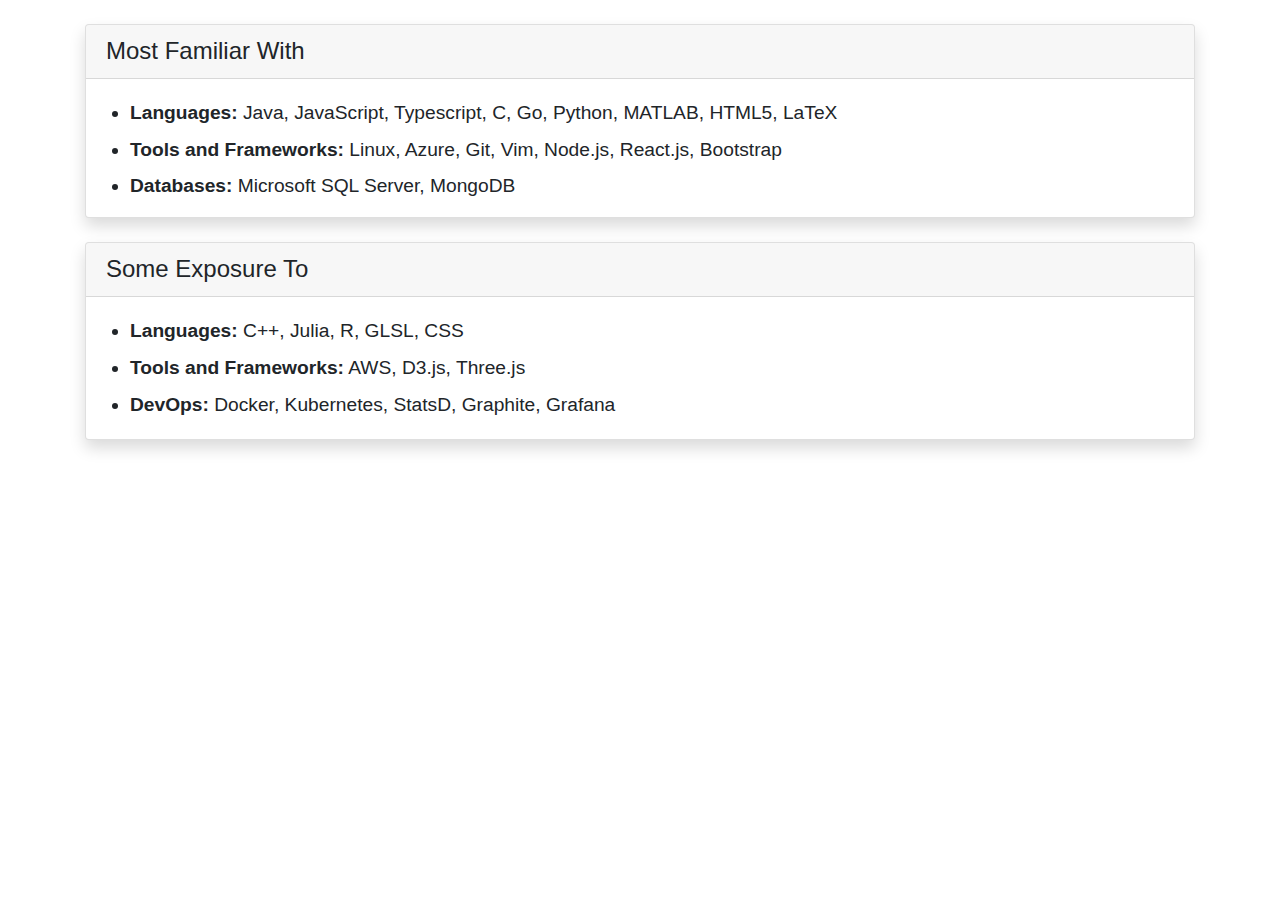
<file: skills/index.html>
<!doctype html>
<html lang="en">
  <head>
    <!-- Required meta tags -->
    <meta charset="utf-8">
    <meta name="viewport" content="width=device-width, initial-scale=1, shrink-to-fit=no">

    <!-- load jQuery and elements -->
    <script src="https://code.jquery.com/jquery-3.5.1.js" 
      integrity="sha256-QWo7LDvxbWT2tbbQ97B53yJnYU3WhH/C8ycbRAkjPDc=" 
      crossorigin="anonymous"></script>
    <script src="/script.js"></script>
  
    <!-- Bootstrap CSS -->
    <link rel="stylesheet" href="https://stackpath.bootstrapcdn.com/bootstrap/4.5.2/css/bootstrap.min.css" 
        integrity="sha384-JcKb8q3iqJ61gNV9KGb8thSsNjpSL0n8PARn9HuZOnIxN0hoP+VmmDGMN5t9UJ0Z" 
        crossorigin="anonymous">

    <!-- Custom CSS -->
    <link rel="stylesheet" href="/style.css" media="screen">
    <title>Sasha Avreline: Technical Skills</title>
  </head>
  <body>
    <div id="nav"></div>

    <!-- main content -->
    <div class="container">
      <section class="card my-4 shadow">
        <div class="card-header pb-0">
          <h4 class="card-title">Most Familiar With</h4>
        </div>
        <div class="card-body llgtext pb-0">
          <ul class="px-4">
            <li class="pb-1"><strong>Languages:</strong>
              Java, JavaScript, Typescript, C, Go, Python, MATLAB, HTML5, LaTeX
            </li>
            <li class="py-1"><strong>Tools and Frameworks:</strong>
              Linux, Azure, Git, Vim, Node.js, React.js, Bootstrap
            </li>
            <li class="pt-1"><strong>Databases:</strong>
              Microsoft SQL Server, MongoDB
            </li>
          </ul>
        </div>
      </section><!-- 1 -->

      <section class="card my-4 shadow">
        <div class="card-header pb-0">
          <h4 class="card-title">Some Exposure To</h4>
        </div>
        <div class="card-body llgtext pb-0">
          <ul class="px-4">
            <li class="pb-1"><strong>Languages:</strong>
              C++, Julia, R, GLSL, CSS
            </li>
            <li class="py-1"><strong>Tools and Frameworks:</strong>
              AWS, D3.js, Three.js
            </li>
            <li class="py-1"><strong>DevOps:</strong>
              Docker, Kubernetes, StatsD, Graphite, Grafana
            </li>
          </ul>
        </div>
      </section><!-- 2 -->
    </div><!-- container -->

    <!-- BootStrap JS -->
    <script src="https://cdn.jsdelivr.net/npm/popper.js@1.16.1/dist/umd/popper.min.js" 
        integrity="sha384-9/reFTGAW83EW2RDu2S0VKaIzap3H66lZH81PoYlFhbGU+6BZp6G7niu735Sk7lN" 
        crossorigin="anonymous"></script>
    <script src="https://stackpath.bootstrapcdn.com/bootstrap/4.5.2/js/bootstrap.min.js" 
        integrity="sha384-B4gt1jrGC7Jh4AgTPSdUtOBvfO8shuf57BaghqFfPlYxofvL8/KUEfYiJOMMV+rV" 
        crossorigin="anonymous"></script>
  </body>
</html>
</file>
<file: style.css>
p {font-size: 1.15rem;}
object {pointer-events: none;}
.lgtext {font-size: 1.15rem;}
.llgtext {font-size: 1.2rem;}
.nav-link {font-size: 1.2rem !important;}
.rnd-img {border-radius: 20px;}
.popover { font-size: 1.15rem; max-width: 40%; text-align: justify; }
@media (min-width: 576px) {
  .textalign { text-align: justify; }
}
</file>
